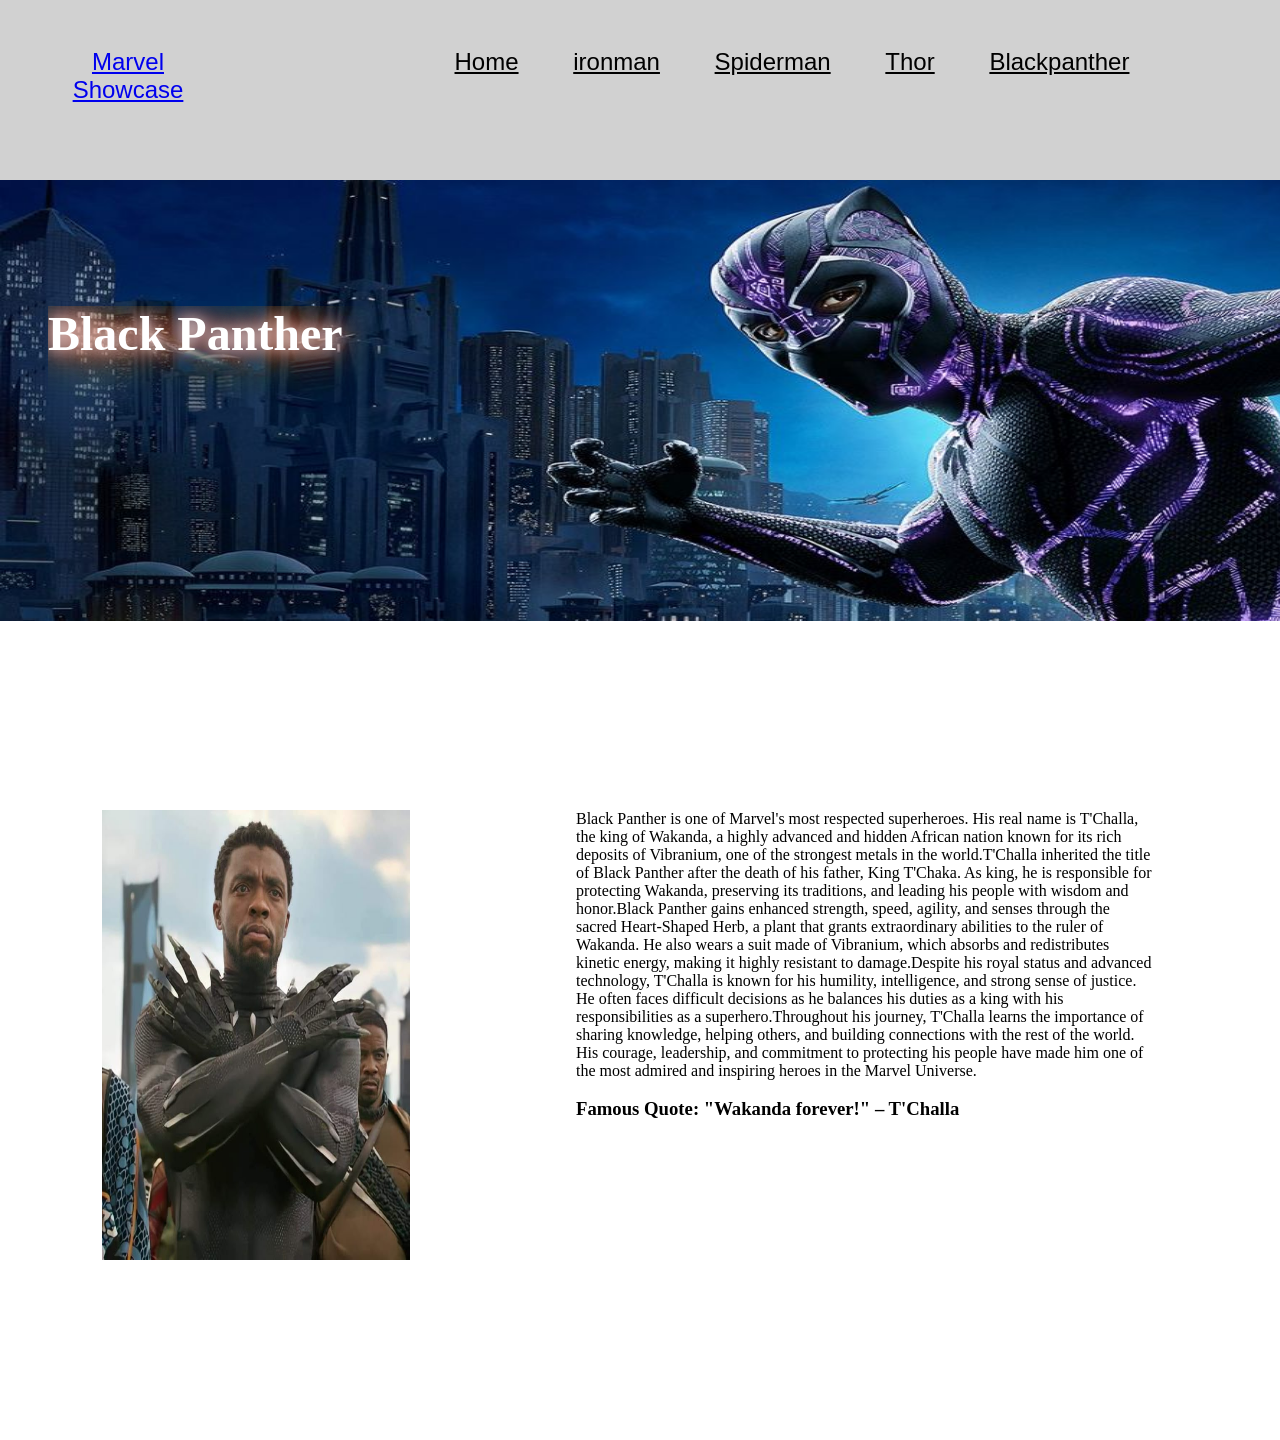
<file: Mayumi Suzuki.3.1/pages/blackpanther.html>
<!DOCTYPE html>
<html lang="en">

<head>
    <meta charset="UTF-8">
    <meta name="viewport" content="width=device-width, initial-scale=1.0">
    <title>Document</title>
    <link rel="stylesheet" href="../css/style.css">
</head>

<style>
    * {
        margin: 0;
        padding: 0;
        overflow-x: hidden;
        box-sizing: border-box;
    }

    .wapper {
        width: 100vw;
        height: auto;
    }

    .main {
        width: 100vw;
        height: auto;

    }

    .logo2 {
        width: 20vw;
        height: 20vh;
        font-size: 1.5em;
        font-family: Impact, Haettenschweiler, 'Arial Narrow Bold', sans-serif;
        text-align: center;
        padding: 2em;
        float: left;
        overflow-y: hidden;
    }

    .header {
        background-color: rgba(0, 0, 0, 0.18);
    }


    .hero {
        position: relative;
        width: 100%;
        height: 70vh;
        overflow: hidden;
    }

    .hero img {
        width: 135%;
        height: 70%;
        overflow: hidden;
        background-color: black;
    }

    .content {
        width: 45vw;
        height: 70vh;
        float: left;
    }

    .imgbox {
        width: 40vw;
        height: 50vh;
        overflow-y: hidden;
    }

    .imgbox img {
        width: 60%;
        height: 100%;
    }

    .textbox {
        width: 45vw;
        height: 70vh;
        float: right;
        margin-right: 10vw;
    }
</style>

<body>
    <div class="wrapper">
        <div class="header">
            <a class="logo2" href="../index.html">Marvel Showcase</a>
            <div class="navigation">
                <a href="../index.html">Home</a>
                <a href="ironman.html">ironman</a>
                <a href="spiderman.html">Spiderman</a>
                <a href="thor.html">Thor</a>
                <a href="blackpanther.html">Blackpanther</a>
            </div>
        </div>
        <div class="main">
            <div class="hero">
                <img src="../images/2da032ec2b8ab4bf014dc235c48f2e82.jpg" alt="">
                <h1 style="float: left; margin-left: 1em;">Black Panther</h1>
            </div>
            <div class="content">
                <div class="imgbox">
                    <img src="../images/Black panther-hover.jpg" alt="">
                </div>
            </div>
            <div class="textbox">
                Black Panther is one of Marvel's most respected superheroes. His real name is T'Challa, the king of
                Wakanda, a highly advanced and hidden African nation known for its rich deposits of Vibranium, one of
                the strongest metals in the world.T'Challa inherited the title of Black Panther after the death of his father, King T'Chaka. As king, he
                is responsible for protecting Wakanda, preserving its traditions, and leading his people with wisdom and
                honor.Black Panther gains enhanced strength, speed, agility, and senses through the sacred Heart-Shaped Herb,
                a plant that grants extraordinary abilities to the ruler of Wakanda. He also wears a suit made of
                Vibranium, which absorbs and redistributes kinetic energy, making it highly resistant to damage.Despite his royal status and advanced technology, T'Challa is known for his humility, intelligence, and
                strong sense of justice. He often faces difficult decisions as he balances his duties as a king with his
                responsibilities as a superhero.Throughout his journey, T'Challa learns the importance of sharing knowledge, helping others, and
                building connections with the rest of the world. His courage, leadership, and commitment to protecting
                his people have made him one of the most admired and inspiring heroes in the Marvel Universe.
                <br>
                <br>
                <h3>
                  Famous Quote:

                "Wakanda forever!" – T'Challa
                </h3>
            </div>
        </div>
    </div>
</body>

</html>
</file>
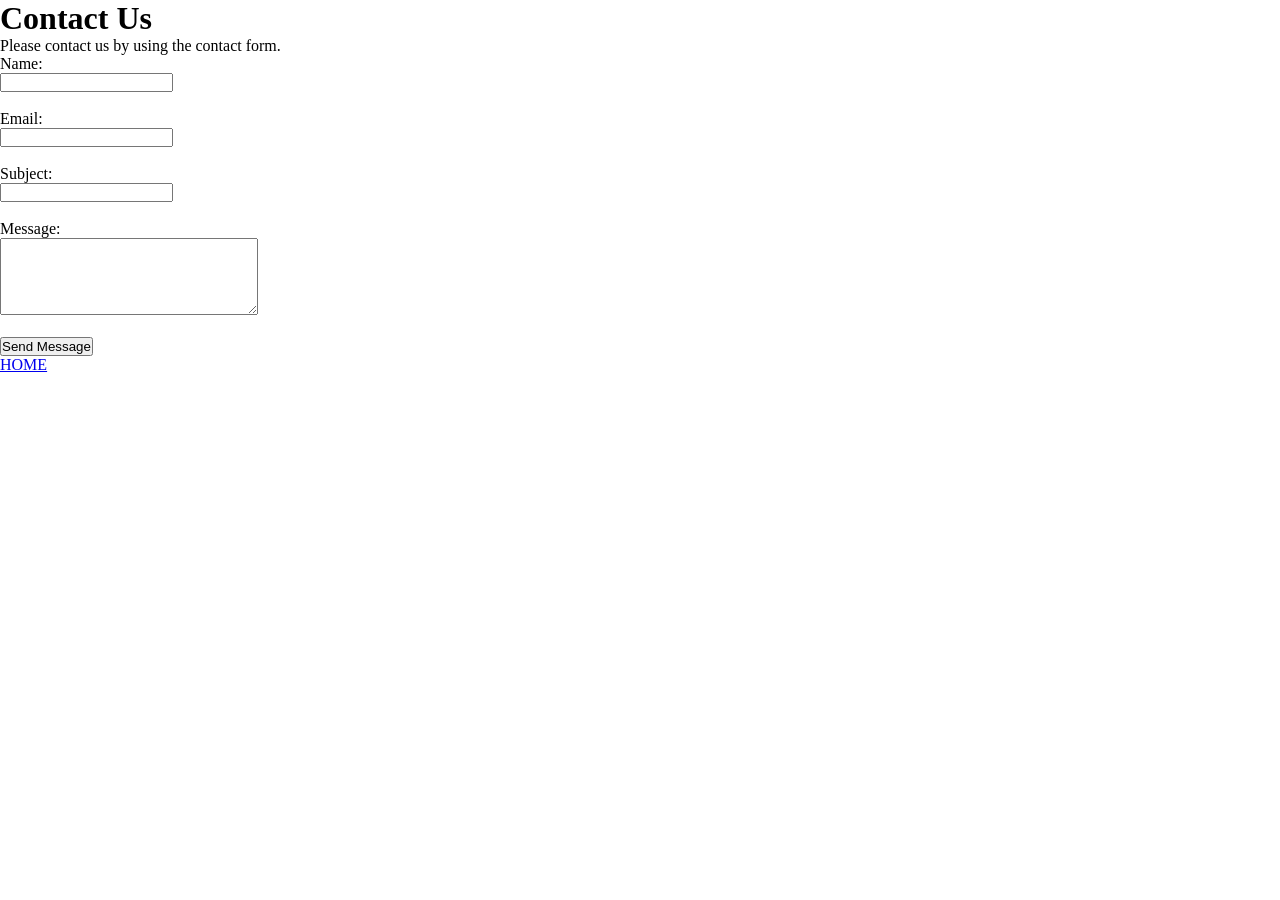
<file: Mayumi Suzuki.3.1/pages/Contact.html>
<!DOCTYPE html>
<html lang="en">

<head>
    <meta charset="UTF-8">
    <title>Contact Us</title>
    <link rel="stylesheet" href="../css/style.css">
</head>

<body>

    <h1>Contact Us</h1>
    <p>Please contact us by using the contact form.</p>
    <form>
        <label for="name">Name:</label><br>
        <input type="text" id="name" name="name"><br><br>
        <label for="email">Email:</label><br>
        <input type="email" id="email" name="email"><br><br>
        <label for="subject">Subject:</label><br>
        <input type="text" id="subject" name="subject"><br><br>
        <label for="message">Message:</label><br>
        <textarea id="message" name="message" rows="5" cols="30"></textarea><br><br>
        <input type="submit" value="Send Message">
    </form>
        <a href="../index.html">HOME</a>
</body>
</html>
</file>
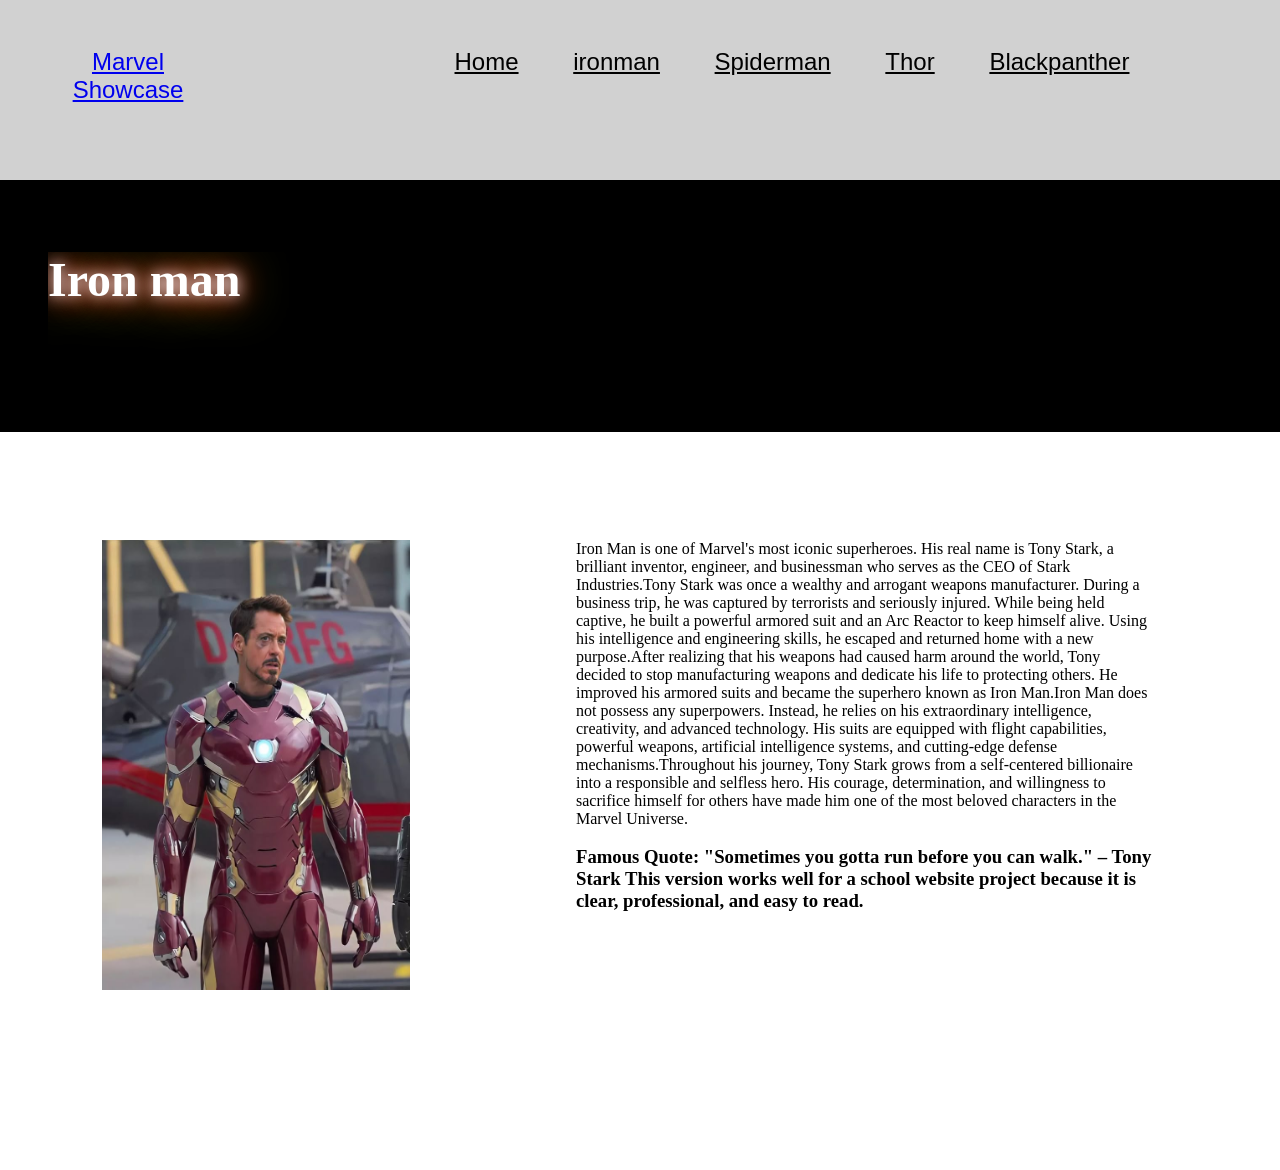
<file: Mayumi Suzuki.3.1/pages/ironman.html>
<!DOCTYPE html>
<html lang="en">

<head>
    <meta charset="UTF-8">
    <meta name="viewport" content="width=device-width, initial-scale=1.0">
    <title>Document</title>
    <link rel="stylesheet" href="../css/style.css">
</head>

<style>
    * {
        margin: 0;
        padding: 0;
        overflow-x: hidden;
        box-sizing: border-box;
    }

    .wapper{
        width: 100vw;
        height: auto;
    }

    .main{
        width:100vw;
        height: auto;

    }

    .logo2 {
        width: 20vw;
        height: 20vh;
        font-size: 1.5em;
        font-family: Impact, Haettenschweiler, 'Arial Narrow Bold', sans-serif;
        text-align: center;
        padding: 2em;
        float: left;
        overflow-y: hidden;
    }

    .header {
        background-color: rgba(0, 0, 0, 0.18);
    }


    .hero {
        position: relative;
        width: 100%;
        height: 40vh;
        overflow: hidden;
    }

    .hero iframe {
        width: 135%;
        height: 70%;
        overflow: hidden;
        background-color: black;
    }

    .content{
        width: 45vw;
        height: 70vh;
        float: left;
}

.imgbox{
   width: 40vw;
   height: 50vh;
    overflow-y: hidden;
}

.imgbox img{
    width: 60%;
    height: 100%;
}

.textbox{
    width: 45vw;
    height: 70vh;
    float: right;
    margin-right: 10vw;
}

</style>

<body>
    <div class="wrapper">
        <div class="header">
            <a class="logo2" href="../index.html">Marvel Showcase</a>
            <div class="navigation">
                <a href="../index.html">Home</a>
                <a href="ironman.html">ironman</a>
                <a href="spiderman.html">Spiderman</a>
                <a href="thor.html">Thor</a>
                <a href="blackpanther.html">Blackpanther</a>
            </div>
        </div>
        <div class="main">
            <div class="hero">
                <iframe width="560" height="315"
                    src="https://www.youtube.com/embed/8ugaeA-nMTc?autoplay=1&mute=1&loop=1&playlist=8ugaeA-nMTc"
                    title="YouTube video player" frameborder="0"
                    allow="accelerometer; autoplay; clipboard-write; encrypted-media; gyroscope; picture-in-picture; web-share"
                    referrerpolicy="strict-origin-when-cross-origin" allowfullscreen>
                </iframe>
                <h1 style="float: left; margin-left: 1em;">Iron man</h1>
            </div>
            <div class="content">
                <div class="imgbox">
                    <img src="../images/ironman-hover.jpg" alt="">
                </div>
            </div>
                <div class="textbox">
                    Iron Man is one of Marvel's most iconic superheroes. His real name is Tony Stark, a brilliant
                    inventor, engineer, and businessman who serves as the CEO of Stark Industries.Tony Stark was once a
                    wealthy and arrogant weapons manufacturer. During a business trip, he was captured by terrorists and
                    seriously injured. While being held captive, he built a powerful armored suit and an Arc Reactor to
                    keep himself alive. Using his intelligence and engineering skills, he escaped and returned home with
                    a new purpose.After realizing that his weapons had caused harm around the world, Tony decided to
                    stop manufacturing weapons and dedicate his life to protecting others. He improved his armored suits
                    and became the superhero known as Iron Man.Iron Man does not possess any superpowers. Instead, he
                    relies on his extraordinary intelligence, creativity, and advanced technology. His suits are
                    equipped with flight capabilities, powerful weapons, artificial intelligence systems, and
                    cutting-edge defense mechanisms.Throughout his journey, Tony Stark grows from a self-centered
                    billionaire into a responsible and selfless hero. His courage, determination, and willingness to
                    sacrifice himself for others have made him one of the most beloved characters in the Marvel
                    Universe.
                    <br>
                    <br>
                    <h3>
                        Famous Quote:
                        "Sometimes you gotta run before you can walk." – Tony Stark
                        This version works well for a school website project because it is clear, professional, and easy
                        to read.
                    </h3>
                </div>
        </div>
    </div>
</body>

</html>
</file>
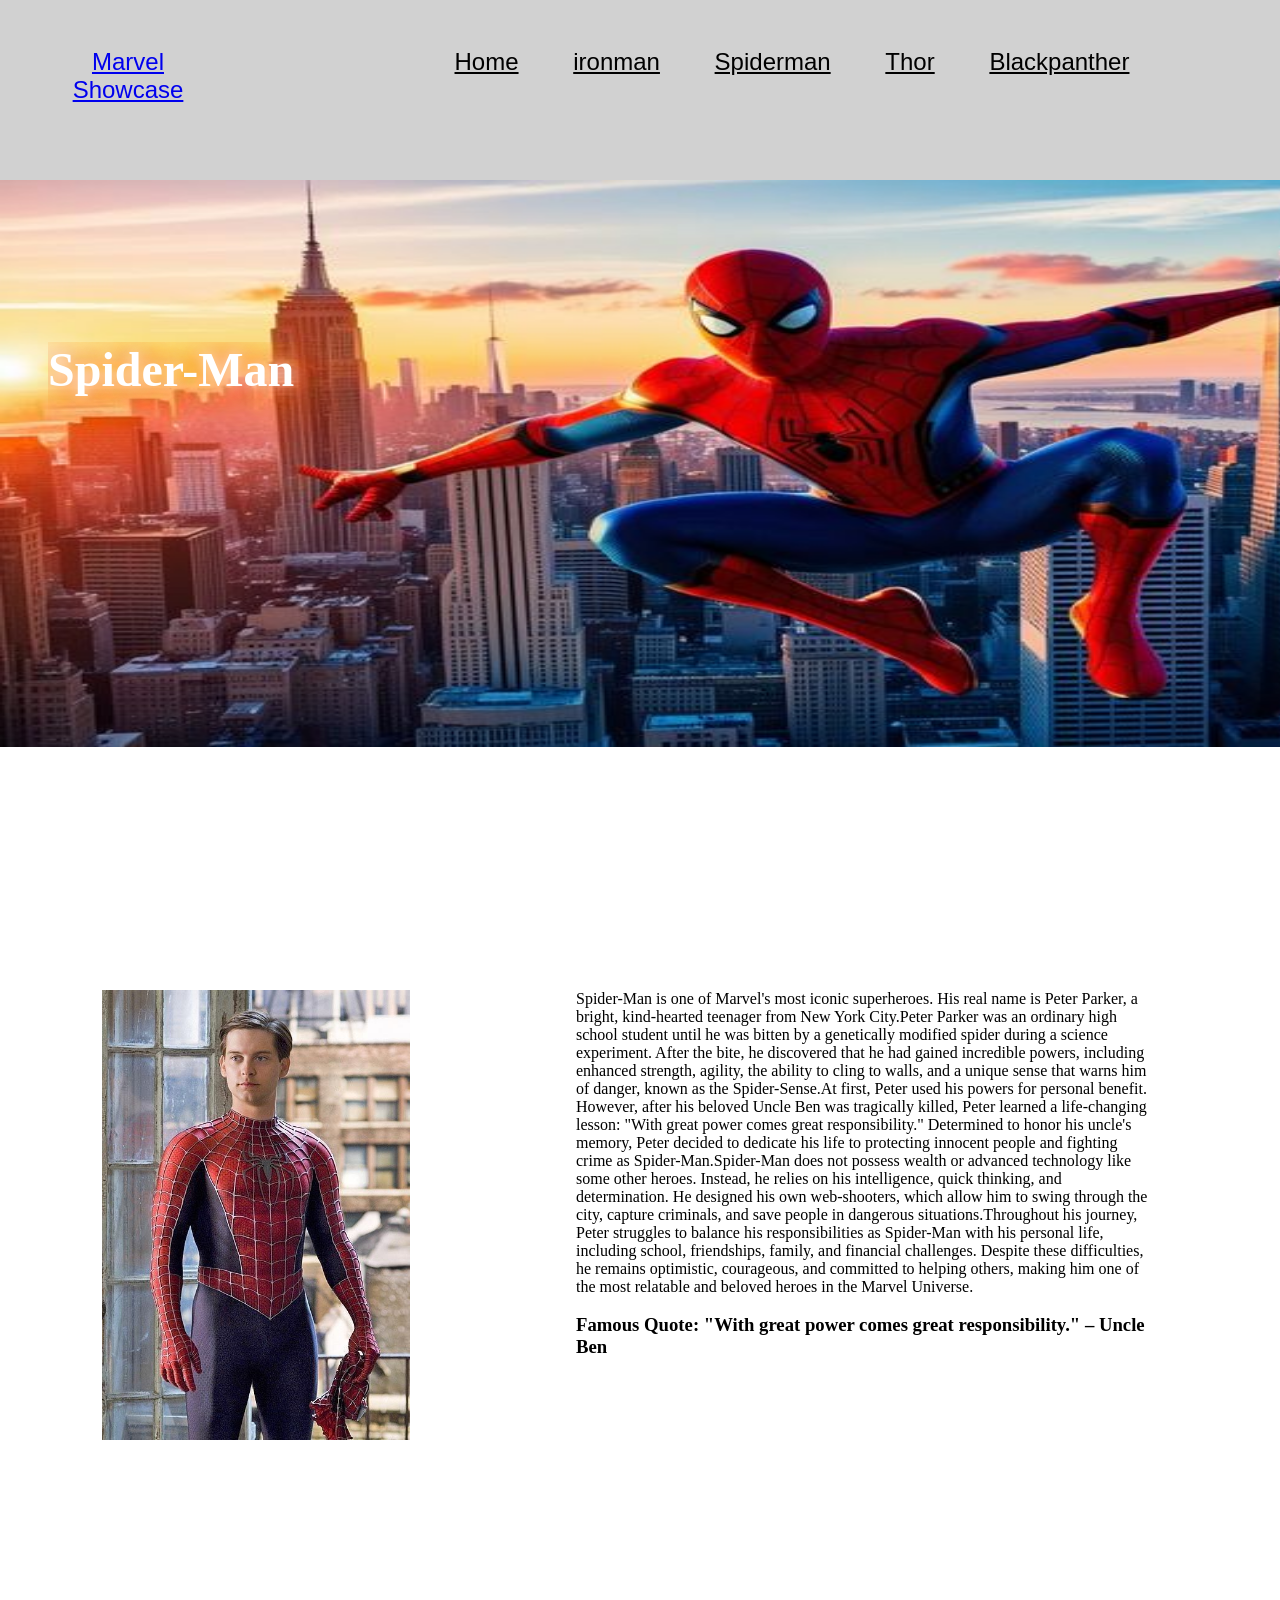
<file: Mayumi Suzuki.3.1/pages/spiderman.html>
<!DOCTYPE html>
<html lang="en">

<head>
    <meta charset="UTF-8">
    <meta name="viewport" content="width=device-width, initial-scale=1.0">
    <title>Document</title>
    <link rel="stylesheet" href="../css/style.css">
</head>

<style>
    * {
        margin: 0;
        padding: 0;
        overflow-x: hidden;
        box-sizing: border-box;
    }

    .wapper{
        width: 100vw;
        height: auto;
    }

    .main{
        width:100vw;
        height: auto;

    }

    .logo2 {
        width: 20vw;
        height: 20vh;
        font-size: 1.5em;
        font-family: Impact, Haettenschweiler, 'Arial Narrow Bold', sans-serif;
        text-align: center;
        padding: 2em;
        float: left;
        overflow-y: hidden;
    }

    .header {
        background-color: rgba(0, 0, 0, 0.18);
    }


    .hero {
        position: relative;
        width: 100%;
        height: 90vh;
        overflow: hidden;
    }

    .hero img {
        width: 135%;
        height: 70%;
        overflow: hidden;
        background-color: black;
    }

    .content{
        width: 45vw;
        height: 70vh;
        float: left;
}

.imgbox{
   width: 40vw;
   height: 50vh;
    overflow-y: hidden;
}

.imgbox img{
    width: 60%;
    height: 100%;
}

.textbox{
    width: 45vw;
    height: 70vh;
    float: right;
    margin-right: 10vw;
}

</style>

<body>
    <div class="wrapper">
        <div class="header">
            <a class="logo2" href="../index.html">Marvel Showcase</a>
            <div class="navigation">
                <a href="../index.html">Home</a>
                <a href="ironman.html">ironman</a>
                <a href="spiderman.html">Spiderman</a>
                <a href="thor.html">Thor</a>
                <a href="blackpanther.html">Blackpanther</a>
            </div>
        </div>
        <div class="main">
            <div class="hero">
                <img src="../images/Spider-Man in Action_ Sunset Swing Through New York City.jpg" alt="">  
                <h1 style="float: left; margin-left: 1em;">Spider-Man</h1>
            </div>
            <div class="content">
                <div class="imgbox">
                    <img src="../images/spiderman-hover.jpg" alt="">
                </div>
            </div>
                <div class="textbox">
                    Spider-Man is one of Marvel's most iconic superheroes. His real name is Peter Parker, a bright, kind-hearted teenager from New York City.Peter Parker was an ordinary high school student until he was bitten by a genetically modified spider during a science experiment. After the bite, he discovered that he had gained incredible powers, including enhanced strength, agility, the ability to cling to walls, and a unique sense that warns him of danger, known as the Spider-Sense.At first, Peter used his powers for personal benefit. However, after his beloved Uncle Ben was tragically killed, Peter learned a life-changing lesson:
                    "With great power comes great responsibility."
                    Determined to honor his uncle's memory, Peter decided to dedicate his life to protecting innocent people and fighting crime as Spider-Man.Spider-Man does not possess wealth or advanced technology like some other heroes. Instead, he relies on his intelligence, quick thinking, and determination. He designed his own web-shooters, which allow him to swing through the city, capture criminals, and save people in dangerous situations.Throughout his journey, Peter struggles to balance his responsibilities as Spider-Man with his personal life, including school, friendships, family, and financial challenges. Despite these difficulties, he remains optimistic, courageous, and committed to helping others, making him one of the most relatable and beloved heroes in the Marvel Universe.
                    <br>
                    <br>
                    <h3>
                    Famous Quote:
                    "With great power comes great responsibility." – Uncle Ben
                    </h3>
                </div>
        </div>
    </div>
</body>

</html>
</file>
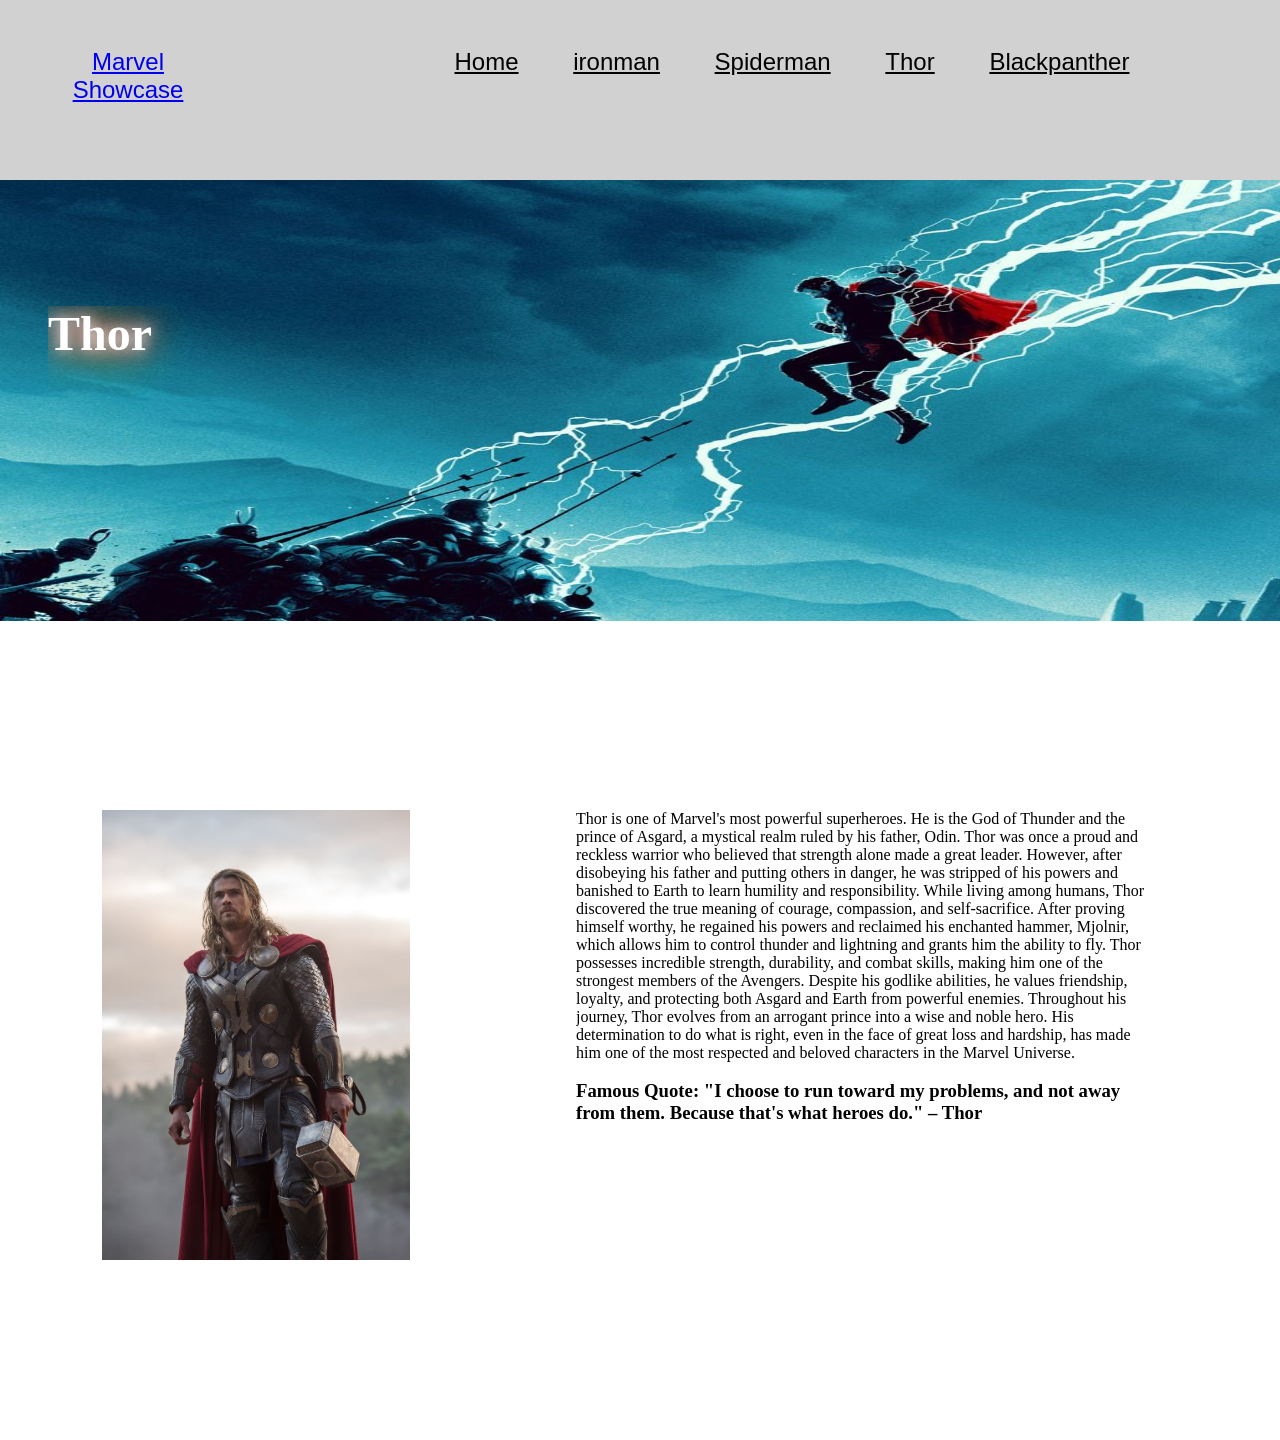
<file: Mayumi Suzuki.3.1/pages/thor.html>
<!DOCTYPE html>
<html lang="en">

<head>
    <meta charset="UTF-8">
    <meta name="viewport" content="width=device-width, initial-scale=1.0">
    <title>Document</title>
    <link rel="stylesheet" href="../css/style.css">
</head>

<style>
    * {
        margin: 0;
        padding: 0;
        overflow-x: hidden;
        box-sizing: border-box;
    }

    .wapper {
        width: 100vw;
        height: auto;
    }

    .main {
        width: 100vw;
        height: auto;

    }

    .logo2 {
        width: 20vw;
        height: 20vh;
        font-size: 1.5em;
        font-family: Impact, Haettenschweiler, 'Arial Narrow Bold', sans-serif;
        text-align: center;
        padding: 2em;
        float: left;
        overflow-y: hidden;
    }

    .header {
        background-color: rgba(0, 0, 0, 0.18);
    }


    .hero {
        position: relative;
        width: 100%;
        height: 70vh;
        overflow: hidden;
    }

    .hero img {
        width: 135%;
        height: 70%;
        overflow: hidden;
        background-color: black;
    }

    .content {
        width: 45vw;
        height: 70vh;
        float: left;
    }

    .imgbox {
        width: 40vw;
        height: 50vh;
        overflow-y: hidden;
    }

    .imgbox img {
        width: 60%;
        height: 100%;
    }

    .textbox {
        width: 45vw;
        height: 70vh;
        float: right;
        margin-right: 10vw;
    }
</style>

<body>
    <div class="wrapper">
        <div class="header">
            <a class="logo2" href="../index.html">Marvel Showcase</a>
            <div class="navigation">
                <a href="../index.html">Home</a>
                <a href="ironman.html">ironman</a>
                <a href="spiderman.html">Spiderman</a>
                <a href="thor.html">Thor</a>
                <a href="blackpanther.html">Blackpanther</a>
            </div>
        </div>
        <div class="main">
            <div class="hero">
                <img src="../images/c5b5a0094b5f3128ec5be7b90c134c0d.jpg" alt="">
                <h1 style="float: left; margin-left: 1em;">Thor</h1>
            </div>
            <div class="content">
                <div class="imgbox">
                    <img src="../images/Thor-hover.jpg" alt="">
                </div>
            </div>
            <div class="textbox">
                Thor is one of Marvel's most powerful superheroes. He is the God of Thunder and the prince of Asgard, a
                mystical realm ruled by his father, Odin.

                Thor was once a proud and reckless warrior who believed that strength alone made a great leader.
                However, after disobeying his father and putting others in danger, he was stripped of his powers and
                banished to Earth to learn humility and responsibility.

                While living among humans, Thor discovered the true meaning of courage, compassion, and self-sacrifice.
                After proving himself worthy, he regained his powers and reclaimed his enchanted hammer, Mjolnir, which
                allows him to control thunder and lightning and grants him the ability to fly.

                Thor possesses incredible strength, durability, and combat skills, making him one of the strongest
                members of the Avengers. Despite his godlike abilities, he values friendship, loyalty, and protecting
                both Asgard and Earth from powerful enemies.

                Throughout his journey, Thor evolves from an arrogant prince into a wise and noble hero. His
                determination to do what is right, even in the face of great loss and hardship, has made him one of the
                most respected and beloved characters in the Marvel Universe.
                <br>
                <br>
                <h3>
                    Famous Quote:
                    "I choose to run toward my problems, and not away from them. Because that's what heroes do." – Thor
                </h3>
            </div>
        </div>
    </div>
</body>

</html>
</file>
<file: Mayumi Suzuki.3.1/css/style.css>
* {
        margin: 0;
        padding: 0;
        box-sizing: border-box;
        overflow-x: hidden;
    }

    .wrapper {
        width: 100vw;
        height: auto;
    }

    .header {
        width: 100vw;
        height: 20vh;
    }

    .logo {
        width: 20vw;
        height: 20vh;
        float: left;
        overflow: hidden;
    }

    .logo img {
        width: 100%;
        height: 100%;

    }

    .navigation {
        width: 80vw;
        height: 20vh;
            font-size: 1.5em;
            font-family: Impact, Haettenschweiler, 'Arial Narrow Bold', sans-serif;
            text-align: center;
            padding: 2em;
            float: right;
        }

    .navigation a {
        margin-left: 2em;
        color: black;
    }

    .navigation :hover {
        color: gold;
    }

    .main {
        width: 100vw;
        height: 180vh;
    }

    .hero {
        position: relative;
        width: 100vw;
    }

    .hero img {
        width: 100%;
        height: 90vh;
        position: relative;
        overflow: hidden;
    }

    .hero h1 {
        width: 50vw;
        height: 20vh;
        color: white;
        text-shadow:
            0 0 0.3em white,
            0 0 0.6em red,
            0 0 1em gold;
        position: absolute;
        top: 20%;
        font-size: 3em;
        margin-left: 30vw;
    }

    .hero p {
        width: 30vw;
        height: 40vh;
        float: left;
        position: absolute;
        color: white;
        top: 40%;
        margin-left: 10%;
    }

    .content {
        width: 100vw;
        height: 60vh;
        text-align: center;
    }

    .content h2 {
        font-size: 2em;
    }

    .row {
        width: 24vw;
        height: 50vh;
        float: left;
        overflow:auto;
    }

    .row img {
        height: 70%;
        width: 13vw;
        overflow: hidden;
    }

   

    /* .row {
        width: 15vw;
        height: 40vh;
        float: left;
        margin-left: 4em;
    }


    .row img {
        width: 100%;
        height: 100%;
        margin: 50%;
        padding: 0;
        margin-top: 0;
        overflow: hidden;
        position: left;
    }

    .row a {
        width: 40vw;
        height: 50vh;
        text-align: center;
        margin-top: 0;
        margin-left: 1em;
        padding: 2em;
    }

    h2 {
        margin-top: 0;
        margin-left: 5em;
    }

    .row a{
        margin-top: 0;
        margin-left: 9em;
        text-align: centers;
        font-size: 0.5em;
    }

    .row p {
        width: 10vw;
        height: 15vh;
        margin-left: 8em;
        font-size: 0.8em;
    } */

    audio {
        width: 20vw;
    }

   footer{
    width:100%;
    background-color:black;
    color:white;
    text-align:center;
    padding:2em;
}

footer h3{
    margin-bottom:1em;
}

footer p{
    margin-bottom:1em;
}

footer a{
    color:red;
    text-decoration:none;
    margin:0 1em;
}

footer a:hover{
    color:white;
}
</file>
